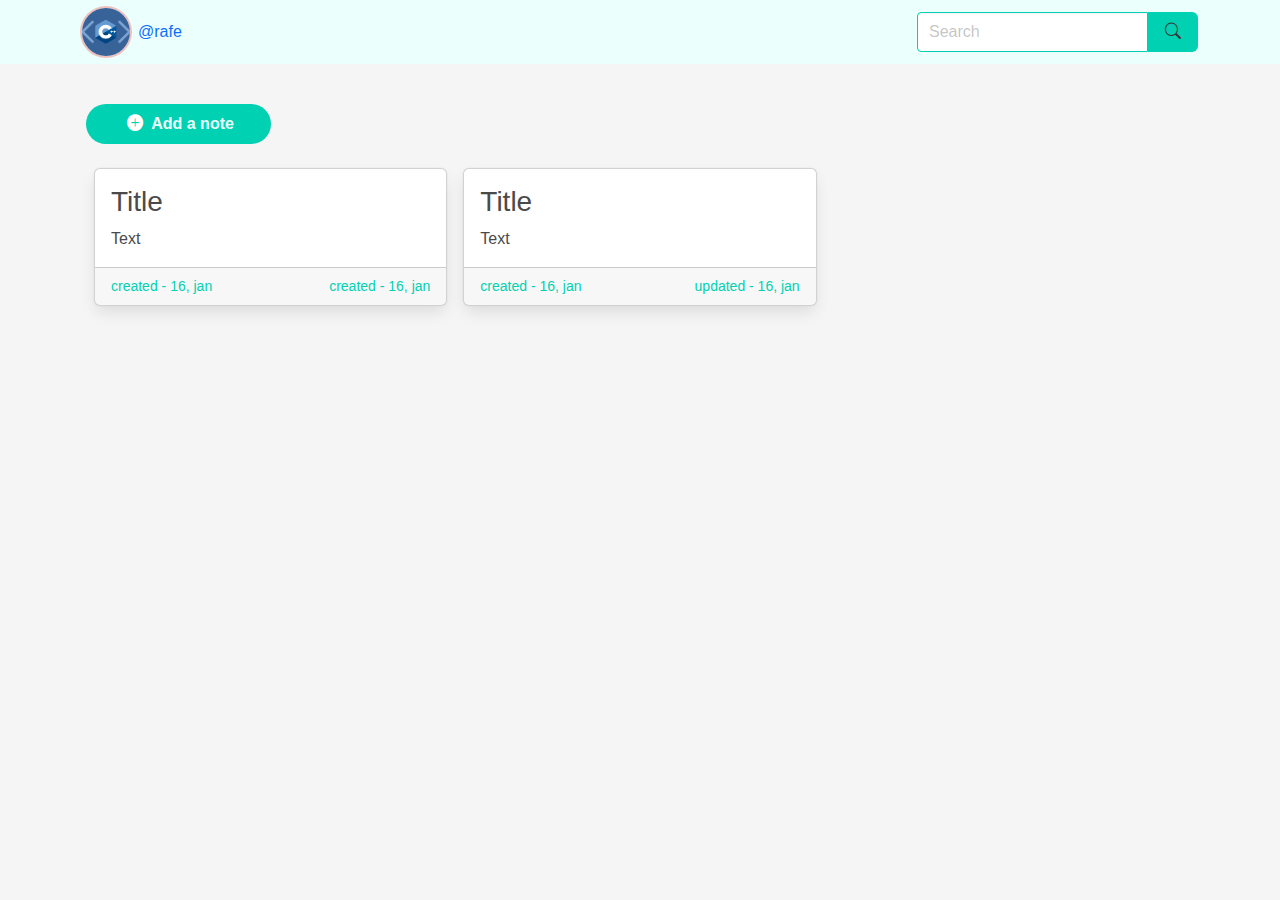
<file: index.html>
<!DOCTYPE html>
<html lang="en">
	<head>
		<meta charset="UTF-8" />
		<meta http-equiv="X-UA-Compatible" content="IE=edge" />
		<meta name="viewport" content="width=device-width, initial-scale=1.0" />
		<title>Scribely</title>
        <link rel="shortcut icon" href="./static/log2.png" />
        <link rel="stylesheet" href="./static/icons/bootstrap-icons.css">
		<link rel="stylesheet" href="./static/css/bulma.css" />
		<link rel="stylesheet" href="./static/css/bootstrap.css" />
		<link rel="stylesheet" href="./static/css/style.css" />
		<script defer src="./static/js/bootstrap.bundle.js"></script>
        <script defer src="./static/js/app.js"></script>
	</head>
	<body>
        <header>
            <nav class="p-2 has-background-primary-light">
                <div class="container-md header_nav">
                    <form class="d-flex gap-3 my-2 my-lg-0">
                        <a class="d-flex gap-2 text-decoration-none" style="justify-content: center; align-items: center;"  data-bs-toggle="modal" data-bs-target="#userUpdate">
                            <img src="./static/c++.png" class="profile_img" alt="">
                            <div>
                                @rafe
                            </div>
                        </a>
                        <div class="rounded search_cont">
                            <input class="input is-primary search" type="text" placeholder="Search">
                            <button class="button rounded-end is-primary search-btn" type="submit">
                                <i class="bi-search has-text-dark"></i>
                            </button>
                        </div>
                    </form>
                </div>
            </nav>
        </header>
        
        <!-- if you want to close by clicking outside the modal, delete the last endpoint:data-bs-backdrop and data-bs-keyboard -->
        <div class="modal fade" id="userUpdate" tabindex="-1" role="dialog" aria-labelledby="modalTitleId" aria-hidden="true">
            <div class="modal-dialog modal-dialog-scrollable modal-dialog-centered modal-sm" role="document">
                <div class="modal-content">
                    <div class="modal-header has-background-primary">
                        <h5 class="modal-title text-center w-100 text-light" id="modalTitleId">Update User</h5>
                    </div>
                    <div class="modal-body">
                        <div class="mb-3 text-center">
                            <img src="./static/c++.png" class="profile_img" alt="">
                        </div>
                        <div class="mb-3">
                          <label for="" class="px-1 form-label label text-muted">Username</label>
                          <input type="text"
                            class="form-control modal_input_username" name="" id="" aria-describedby="helpId" placeholder="">
                        </div>
                        <div class="mb-3">
                            <div class="mb-3">
                                <label for="" class="px-1 form-label label text-muted">Display Image</label>
                                <input accept="image/*" type="file" class="form-control" name="" id="" placeholder="s" aria-describedby="display photo">
                            </div>
                        </div>
                    </div>
                    <div class="modal-footer">
                        <button class="button w-100 is-primary" type="submit">Save</button>
                    </div>
                </div>
            </div>
        </div>
        <main class="container-md my-4">
            <section class="text-white row my-3 px-3">
                <a class="col-md-2 text-center text-decoration-none has-background-primary rounded-5 additem px-3 py-2" href="#">
                    <span>
                        <i class="bi-plus-circle-fill text-white p-1"></i>
                    </span>
                    <span class="has-text-primary-light has-text-weight-bold">
                        Add a note
                    </span>
                </a>
            </section>
            <section class="container-md mt-4">
                <div class="row g-3">
                  <a href="#" class="col-md-4 text-decoration-none">
                    <div class="card note_Card">
                      <div class="card-body">
                        <h3 class="card-title">Title</h3>
                        <p class="card-text">Text</p>
                      </div>
                      <div class="card-footer cf">
                        <small class="has-text-primary">
                            created - 16, jan
                        </small>
                        <small class="has-text-primary">
                            created - 16, jan
                        </small>
                      </div>
                    </div>
                  </a>
                  <a href="#" class="col-md-4 text-decoration-none">
                    <div class="card note_Card">
                      <div class="card-body">
                        <h3 class="card-title">Title</h3>
                        <p class="card-text">Text</p>
                      </div>
                      <div class="card-footer cf">
                        <small class="has-text-primary">
                            created - 16, jan
                        </small>
                        <small class="has-text-primary">
                            updated - 16, jan
                        </small>
                      </div>
                    </div>
                  </a>
                </div>
            </section>
        </main>
    </body>
</html>
</file>
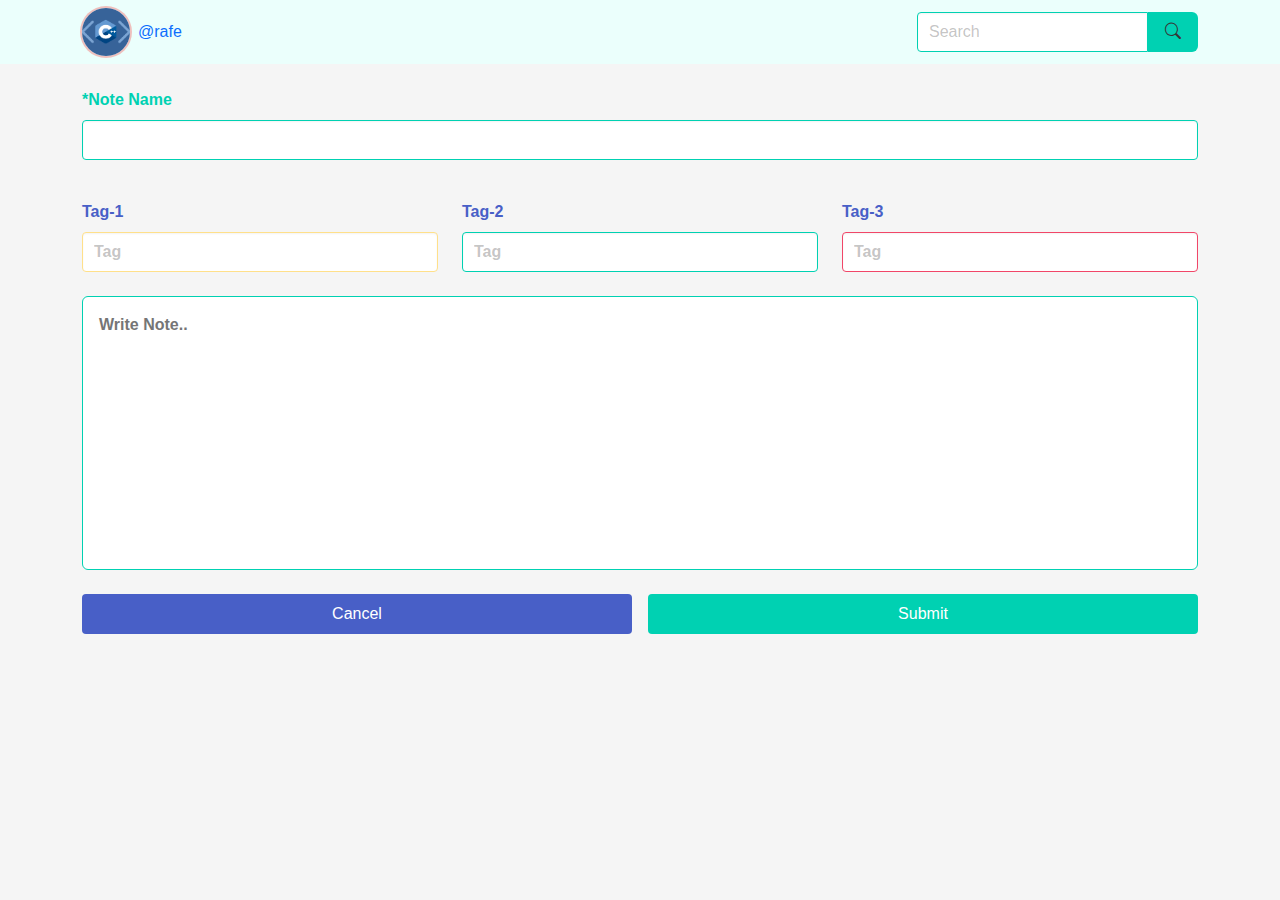
<file: create.html>
<!DOCTYPE html>
<html lang="en">
	<head>
		<meta charset="UTF-8" />
		<meta http-equiv="X-UA-Compatible" content="IE=edge" />
		<meta name="viewport" content="width=device-width, initial-scale=1.0" />
		<title>Scribely</title>
        <link rel="shortcut icon" href="./static/log2.png" />
        <link rel="stylesheet" href="./static/icons/bootstrap-icons.css">
		<link rel="stylesheet" href="./static/css/bulma.css" />
		<link rel="stylesheet" href="./static/css/bootstrap.css" />
		<link rel="stylesheet" href="./static/css/style.css" />
		<script defer src="./static/js/bootstrap.bundle.js"></script>
        <script defer src="./static/js/app.js"></script>
	</head>
	<body>
        <header>
            <nav class="p-2 has-background-primary-light">
                <div class="container-md header_nav">
                    <form class="d-flex gap-3 my-2 my-lg-0">
                        <a class="d-flex gap-2 text-decoration-none" style="justify-content: center; align-items: center;"  data-bs-toggle="modal" data-bs-target="#userUpdate">
                            <img src="./static/c++.png" class="profile_img" alt="">
                            <div>
                                @rafe
                            </div>
                        </a>
                        <div class="rounded search_cont">
                            <input class="input is-primary search" type="text" placeholder="Search">
                            <button class="button rounded-end is-primary search-btn" type="submit">
                                <i class="bi-search has-text-dark"></i>
                            </button>
                        </div>
                    </form>
                </div>
            </nav>
        </header>
        
        <!-- if you want to close by clicking outside the modal, delete the last endpoint:data-bs-backdrop and data-bs-keyboard -->
        <div class="modal fade" id="userUpdate" tabindex="-1" role="dialog" aria-labelledby="modalTitleId" aria-hidden="true">
            <div class="modal-dialog modal-dialog-scrollable modal-dialog-centered modal-sm" role="document">
                <div class="modal-content">
                    <div class="modal-header has-background-primary">
                        <h5 class="modal-title text-center w-100 text-light" id="modalTitleId">Update User</h5>
                    </div>
                    <div class="modal-body">
                        <div class="mb-3 text-center">
                            <img src="./static/c++.png" class="profile_img" alt="">
                        </div>
                        <div class="mb-3">
                          <label for="" class="px-1 form-label label text-muted">Username</label>
                          <input type="text"
                            class="form-control modal_input_username" name="" id="" aria-describedby="helpId" placeholder="">
                        </div>
                        <div class="mb-3">
                            <div class="mb-3">
                                <label for="" class="px-1 form-label label text-muted">Display Image</label>
                                <input accept="image/*" type="file" class="form-control" name="" id="" placeholder="s" aria-describedby="display photo">
                            </div>
                        </div>
                    </div>
                    <div class="modal-footer">
                        <button class="button w-100 is-primary" type="submit">Save</button>
                    </div>
                </div>
            </div>
        </div>
        <main class="container-md my-4">
            <form action="">
                <div class="">
                    <label for="" class="label has-text-primary">*Note Name</label>
                    <input type="text" class="note_name label has-text-primary input is-primary">
                </div>
                <div class="row my-4 gy-3">
                    <div class="col-md-4">
                        <label for="" class="label has-text-link">Tag-1</label>
                        <input type="text" class="input tag_1 has-text-primary is-warning label" placeholder="Tag">
                    </div>
                    <div class="col-md-4">
                        <label for="" class="label has-text-link">Tag-2</label>
                        <input type="text" class="input tag_2 has-text-primary is-primary label" placeholder="Tag">
                    </div>
                    <div class="col-md-4">
                        <label for="" class="label has-text-link">Tag-3</label>
                        <input type="text" class="input tag_3 has-text-primary is-danger label" placeholder="Tag">
                    </div>
                </div>
                <div>
                    <textarea class="text_update rounded p-3 label has-text-primary" rows="10" placeholder="Write Note.." name="note_content"></textarea>
                </div>
                <div class="row mt-2 g-3">
                    <div class="col-md-6">
                        <a href="#" class="text-decoration-none button w-100 is-link">Cancel</a>
                    </div>
                    <div class="col-md-6">
                        <button class="button w-100 is-primary" type="submit">Submit</button>
                    </div>
                </div>
            </form>
        </main>
    </body>
</html>
</file>
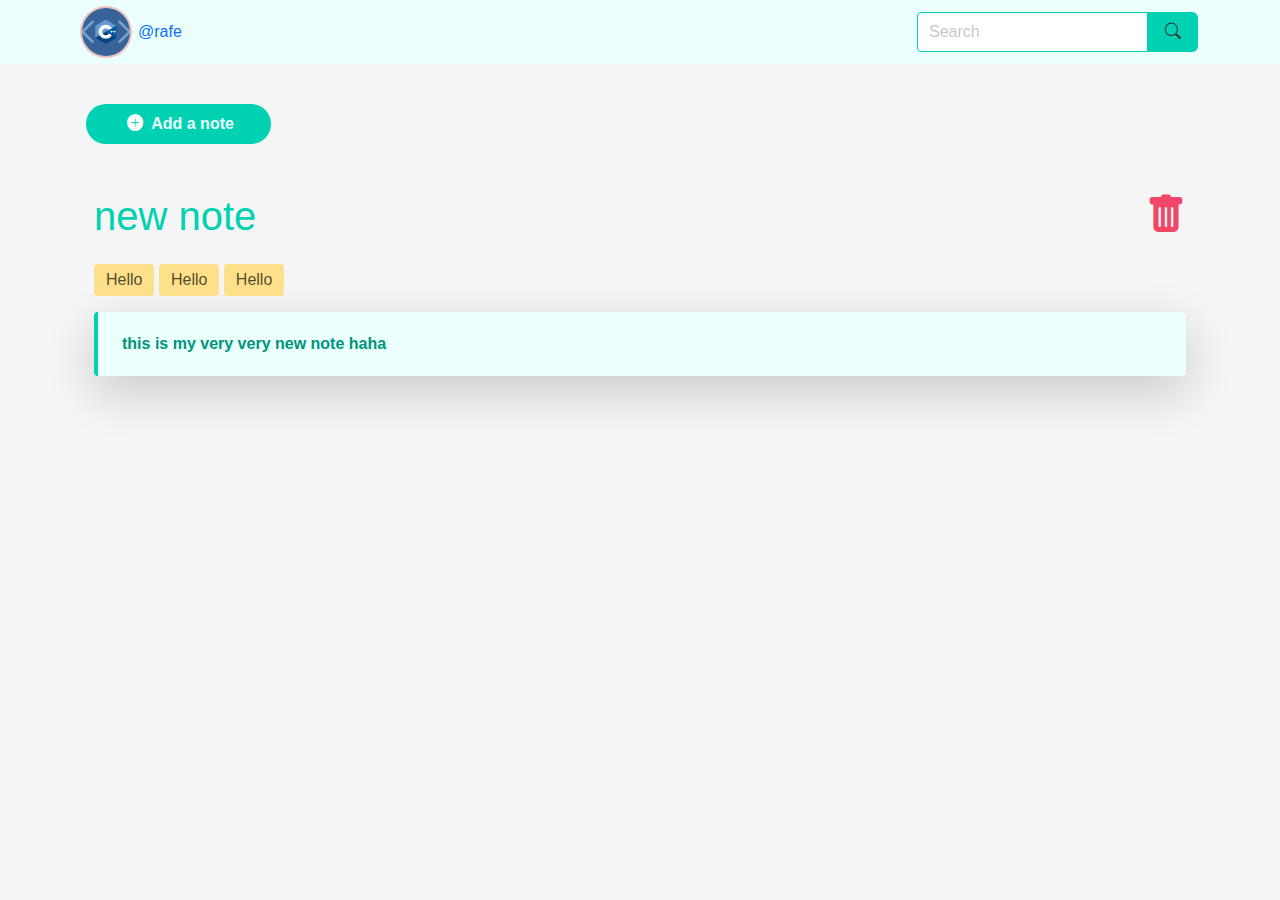
<file: detailed.html>
<!DOCTYPE html>
<html lang="en">
	<head>
		<meta charset="UTF-8" />
		<meta http-equiv="X-UA-Compatible" content="IE=edge" />
		<meta name="viewport" content="width=device-width, initial-scale=1.0" />
		<title>Scribely</title>
        <link rel="shortcut icon" href="./static/log2.png" />
        <link rel="stylesheet" href="./static/icons/bootstrap-icons.css">
		<link rel="stylesheet" href="./static/css/bulma.css" />
		<link rel="stylesheet" href="./static/css/bootstrap.css" />
		<link rel="stylesheet" href="./static/css/style.css" />
		<script defer src="./static/js/bootstrap.bundle.js"></script>
        <script defer src="./static/js/app.js"></script>
	</head>
	<body>
        <header>
            <nav class="p-2 has-background-primary-light">
                <div class="container-md header_nav">
                    <form class="d-flex gap-3 my-2 my-lg-0">
                        <a class="d-flex gap-2 text-decoration-none" style="justify-content: center; align-items: center;"  data-bs-toggle="modal" data-bs-target="#userUpdate">
                            <img src="./static/c++.png" class="profile_img" alt="">
                            <div>
                                @rafe
                            </div>
                        </a>
                        <div class="rounded search_cont">
                            <input class="input is-primary search" type="text" placeholder="Search">
                            <button class="button rounded-end is-primary search-btn" type="submit">
                                <i class="bi-search has-text-dark"></i>
                            </button>
                        </div>
                    </form>
                </div>
            </nav>
        </header>
        
        <!-- if you want to close by clicking outside the modal, delete the last endpoint:data-bs-backdrop and data-bs-keyboard -->
        <div class="modal fade" id="userUpdate" tabindex="-1" role="dialog" aria-labelledby="modalTitleId" aria-hidden="true">
            <div class="modal-dialog modal-dialog-scrollable modal-dialog-centered modal-sm" role="document">
                <div class="modal-content">
                    <div class="modal-header has-background-primary">
                        <h5 class="modal-title text-center w-100 text-light" id="modalTitleId">Update User</h5>
                    </div>
                    <div class="modal-body">
                        <div class="mb-3 text-center">
                            <img src="./static/c++.png" class="profile_img" alt="">
                        </div>
                        <div class="mb-3">
                          <label for="" class="px-1 form-label label text-muted">Username</label>
                          <input type="text"
                            class="form-control modal_input_username" name="" id="" aria-describedby="helpId" placeholder="">
                        </div>
                        <div class="mb-3">
                            <div class="mb-3">
                                <label for="" class="px-1 form-label label text-muted">Display Image</label>
                                <input accept="image/*" type="file" class="form-control" name="" id="" placeholder="s" aria-describedby="display photo">
                            </div>
                        </div>
                    </div>
                    <div class="modal-footer">
                        <button class="button w-100 is-primary" type="submit">Save</button>
                    </div>
                </div>
            </div>
        </div>
        <main class="container-md my-4">
            <section class="text-white row my-3 px-3">
                <a class="col-md-2 text-center text-decoration-none has-background-primary rounded-5 additem px-3 py-2" href="#">
                    <span>
                        <i class="bi-plus-circle-fill text-white p-1"></i>
                    </span>
                    <span class="has-text-primary-light has-text-weight-bold">
                        Add a note
                    </span>
                </a>
            </section>
            <section class="container-md mt-5">
                <h1 class="has-text-primary d-flex justify-content-between delete-item mb-4 mt-3">
                    <span>new note</span>
                    <span class="bi-trash-fill has-text-danger" data-bs-toggle="modal" data-bs-target="#modalId"></span>
                </h1>
                <!-- ========== Start modal ========== -->
                <!-- if you want to close by clicking outside the modal, delete the last endpoint:data-bs-backdrop and data-bs-keyboard -->
                <div class="modal fade" id="modalId" tabindex="-1" data-bs-backdrop="static" data-bs-keyboard="false" role="dialog" aria-labelledby="modalTitleId" aria-hidden="true">
                    <div class="modal-dialog modal-dialog-scrollable modal-dialog-centered modal-sm" role="document">
                        <div class="modal-content">
                            <div class="modal-header">
                                <h4 class="modal-title has-text-danger" id="modalTitleId">Delete</h4>
                                    <button type="button" class="btn-close" data-bs-dismiss="modal" aria-label="Close"></button>
                            </div>
                            <div class="modal-body label">
                                permanently delete "new note"?
                            </div>
                            <div class="modal-footer delet_modal_foot">
                                <div class="w-100">
                                    <button type="button" class="w-100 btn btn-secondary" data-bs-dismiss="modal">Close</button>
                                </div>
                                <div class="w-100">
                                    <a href="#" type="button" class="w-100 btn btn-danger">Delete</a>
                                </div>
                            </div>
                        </div>
                    </div>
                </div>
                <!-- ========== End modal ========== -->                
                <div>
                    <span class="tag is-warning is-medium">
                        <span>Hello</span>
                    </span>
                    <span class="tag is-warning is-medium">
                        <span>Hello</span>
                    </span>
                    <span class="tag is-warning is-medium">
                        <span>Hello</span>
                    </span>
                </div>
                <div class="mt-3">
                    <div class="message is-primary shadow-lg">
                        <div class="message-body label">
                            this is my very very new note haha
                        </div>
                    </div>
                </div>
            </section>
        </main>
    </body>
</html>
</file>
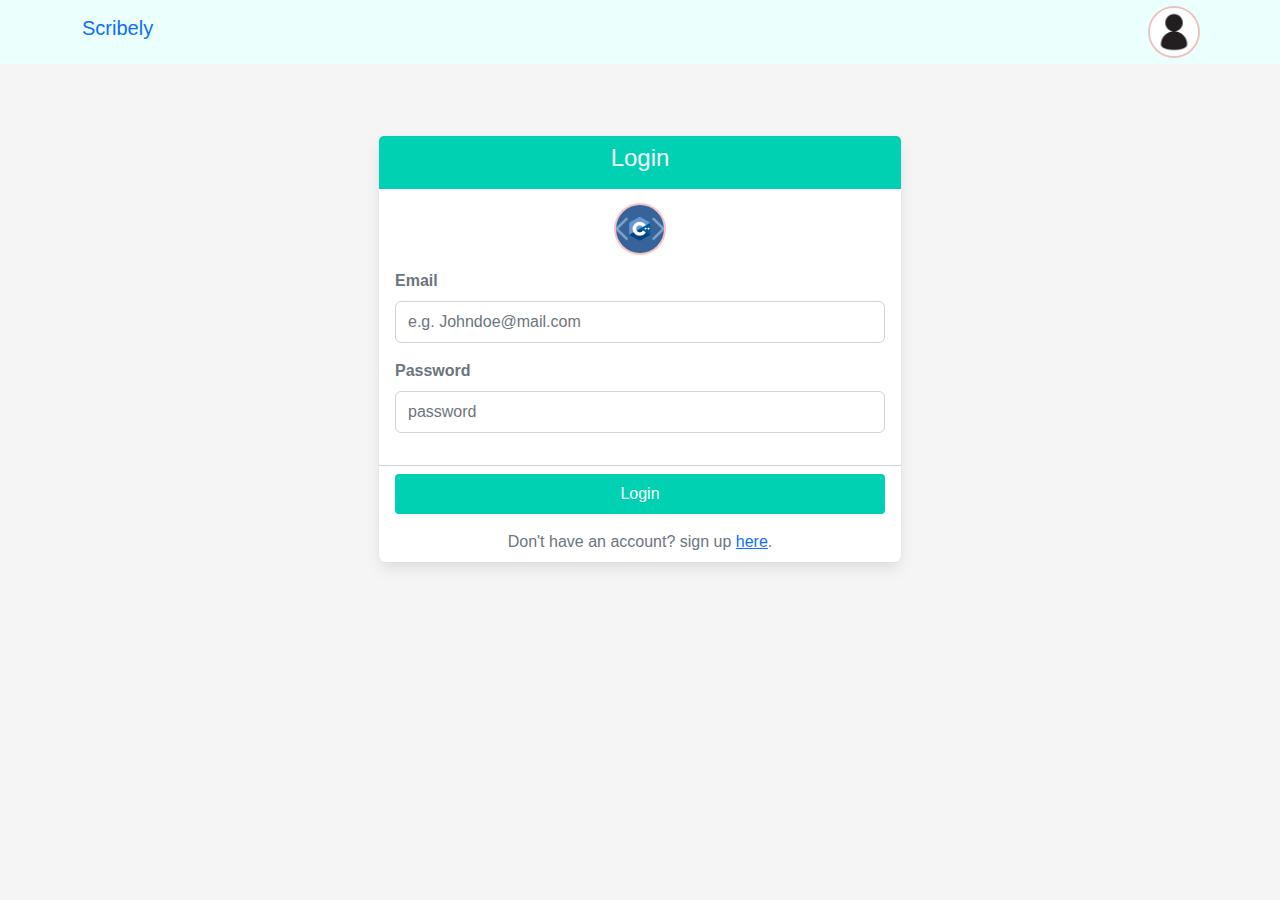
<file: login.html>
<!DOCTYPE html>
<html lang="en">
	<head>
		<meta charset="UTF-8" />
		<meta http-equiv="X-UA-Compatible" content="IE=edge" />
		<meta name="viewport" content="width=device-width, initial-scale=1.0" />
		<title>Scribely</title>
        	<link rel="stylesheet" href="../static/icons/bootstrap-icons.css">
		<link rel="shortcut icon" href="../static/log2.png" />
		<link rel="stylesheet" href="./static/css/bulma.css" />
		<link rel="stylesheet" href="./static/css/bootstrap.css" />
		<link rel="stylesheet" href="./static/css/style.css" />
		<script defer src="./static/js/bootstrap.bundle.js"></script>
        <script defer src="./static/js/app.js"></script>
	</head>
	<body>
        <header>
            <nav class="p-2 has-background-primary-light">
                <div class="container-md header_nav">
                    <form class="d-flex gap-3 my-2 my-lg-0">
                        <a class="d-flex gap-2 text-decoration-none" style="justify-content: center; align-items: center;">
                            <h5>
                                Scribely
                            </h5>
                        </a>
                        <img src="./static/profile_img.jpg" class="profile_img" alt="">
                    </form>
                </div>
            </nav>
        </header>
        <main class="container-md my-4">
            <div class="d-flex justify-content-center">
                <section class="mt-5 container-md justify-content-center login-card row">
                    <div class="col-md-6">
                        <form action="" class="card border-0">
                            <div class="card-header border-0 has-background-primary" style="box-shadow: none;">
                                <h4 class="text-light text-center w-100 border-0">
                                    Login
                                </h4>
                            </div>
                            <div class="card-body">
				    <div class="mb-3 text-center">
                                    <img src="./static/c++.png" class="profile_img" alt="">
                                </div>
                                <div action="">
                                    <div class="mb-3">
                                      <label for="email" class="label text-muted">Email</label>
                                      <input type="email"
                                        class="py-2 form-control modal_input_username" name="email" id="mail" aria-describedby="mail" placeholder="e.g. Johndoe@mail.com">
                                    </div>
                                    <div class="mb-3">
                                        <label for="Password" class="label text-muted">Password</label>
                                        <input type="password" class="py-2 form-control modal_input_username" name="password" id="password" aria-describedby="password" placeholder="password">
                                    </div>
                                </div>
                            </div>
                            <div class="card-footer bg-none">
                                <div class="w-100 signup_link">
                                    <button class="button w-100 is-primary" type="submit">Login</button>
                                    <div class="text-center text-muted mt-3">
                                        Don't have an account? sign up <a href="#">here</a>.
                                    </div>
                                </div>
                            </div>
                        </form>
                    </div>
                </section>
            </div>
        </main>
    </body>
</html>
</file>
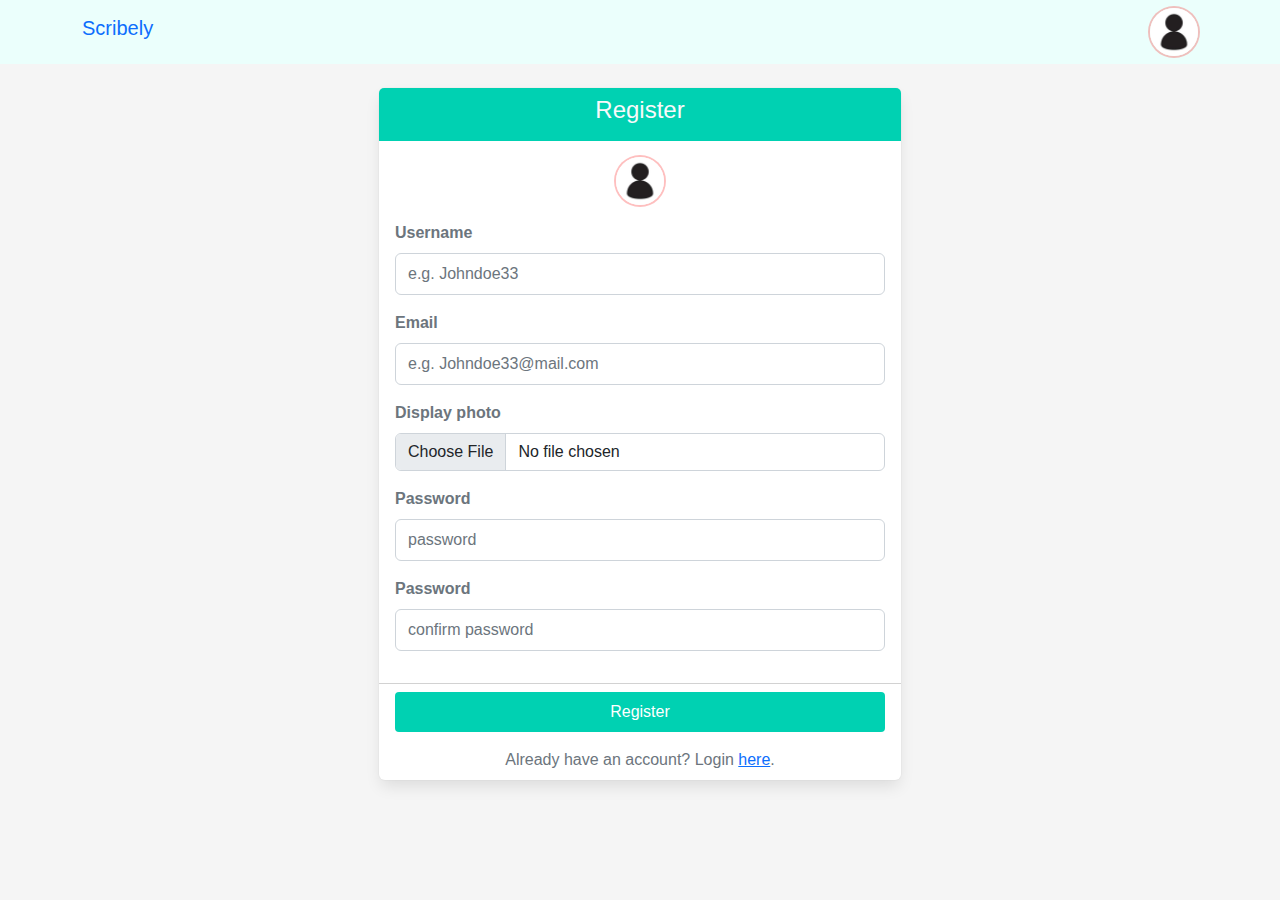
<file: register.html>
<!DOCTYPE html>
<html lang="en">
	<head>
		<meta charset="UTF-8" />
		<meta http-equiv="X-UA-Compatible" content="IE=edge" />
		<meta name="viewport" content="width=device-width, initial-scale=1.0" />
		<title>Scribely</title>
		<link rel="shortcut icon" href="../static/log2.png" />
	        <link rel="stylesheet" href="./static/icons/bootstrap-icons.css">
		<link rel="stylesheet" href="./static/css/bulma.css" />
		<link rel="stylesheet" href="./static/css/bootstrap.css" />
		<link rel="stylesheet" href="./static/css/style.css" />
		<script defer src="./static/js/bootstrap.bundle.js"></script>
        <script defer src="./static/js/app.js"></script>
	</head>
	<body>
        <header>
            <nav class="p-2 has-background-primary-light">
                <div class="container-md header_nav">
                    <form class="d-flex gap-3 my-2 my-lg-0">
                        <a class="d-flex gap-2 text-decoration-none" style="justify-content: center; align-items: center;">
                            <h5>
                                Scribely
                            </h5>
                        </a>
                        <img src="./static/profile_img.jpg" class="profile_img" alt="">
                    </form>
                </div>
            </nav>
        </header>
        <main class="container-md my-4">
            <div class="d-flex justify-content-center">
                <section class="container-md justify-content-center login-card row">
                    <div class="col-md-6">
                        <form action="" class="card border-0">
                            <div class="card-header border-0 has-background-primary" style="box-shadow: none;">
                                <h4 class="text-light text-center w-100 border-0">
                                    Register
                                </h4>
                            </div>
                            <div class="card-body">
                                <div class="mb-3 text-center">
                                    <img src="../static/profile_img.jpg" class="profile_img" alt="">
                                </div>
                                <div action="">
                                    <div class="mb-3">
                                        <label for="username" class="label text-muted">Username</label>
                                        <input type="text" class="py-2 form-control modal_input_username" name="username" id="username" aria-describedby="username" placeholder="e.g. Johndoe33">
                                    </div>
                                    <div class="mb-3">
                                        <label for="Email" class="label text-muted">Email</label>
                                        <input type="email" class="py-2 form-control modal_input_username" name="email" id="email" aria-describedby="username" placeholder="e.g. Johndoe33@mail.com">
                                    </div>
                                    <div class="mb-3">
                                      <label for="user_image" class="label text-muted">Display photo</label>
                                      <input type="file" class="form-control modal_input_username" name="user_image" id="user_image" placeholder="display photo" aria-describedby="display photo">
                                    </div>
                                    <div class="mb-3">
                                        <label for="Password" class="label text-muted">Password</label>
                                        <input type="password" class="py-2 form-control modal_input_username" name="password" id="password" aria-describedby="password" placeholder="password">
                                    </div>
                                    <div class="mb-3">
                                        <label for="Password2" class="label text-muted">Password</label>
                                        <input type="password" class="py-2 form-control modal_input_username" name="password2" id="password2" aria-describedby="password" placeholder="confirm password">
                                    </div>
                                </div>
                            </div>
                            <div class="card-footer bg-none">
                                <div class="w-100 signup_link">
                                    <button class="button w-100 is-primary" type="submit">Register</button>
                                    <div class="text-center text-muted mt-3">
                                        Already have an account? Login <a href="#">here</a>.
                                    </div>
                                </div>
                            </div>
                        </form>
                    </div>
                </section>
            </div>
        </main>
    </body>
</html>
</file>
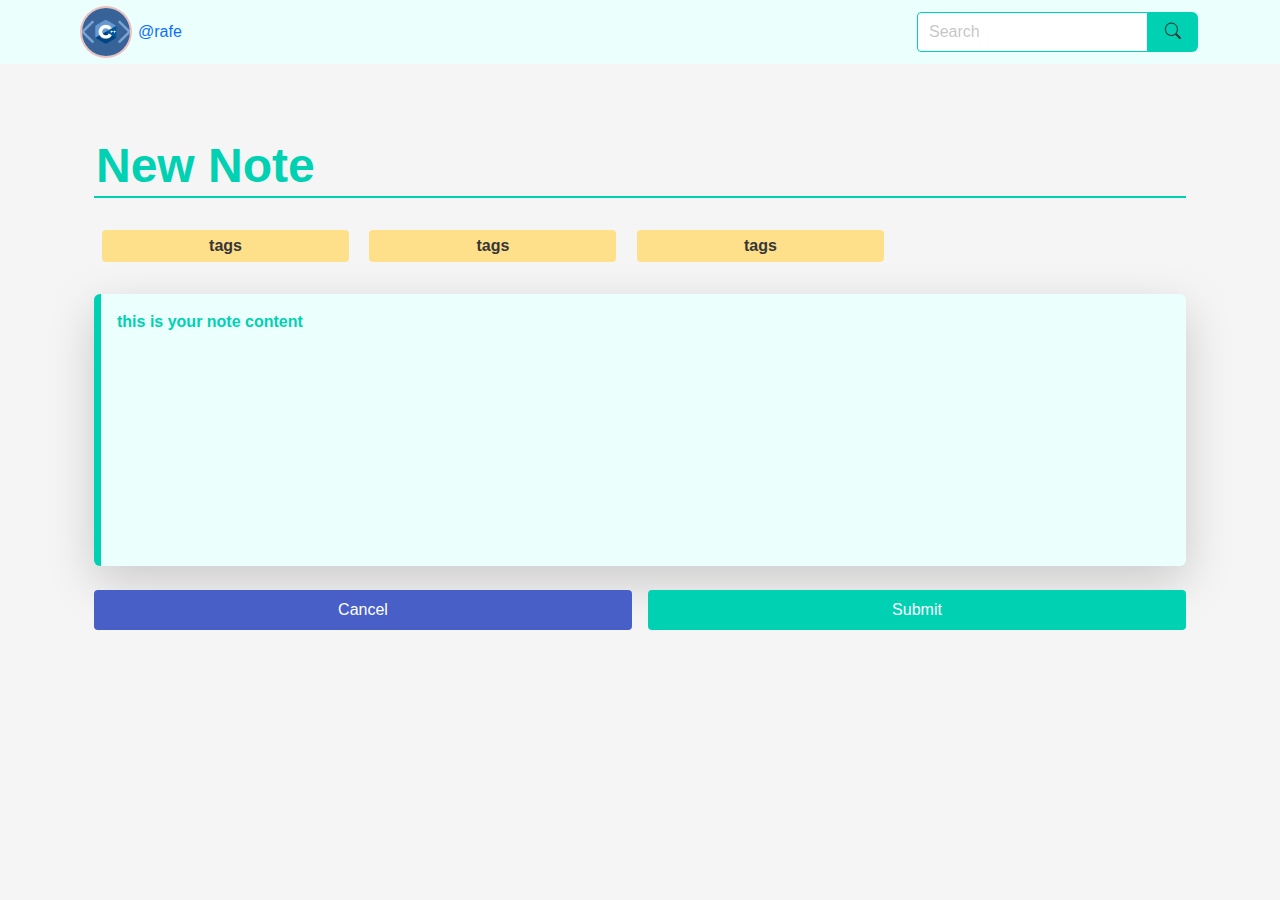
<file: update.html>
<!DOCTYPE html>
<html lang="en">
	<head>
		<meta charset="UTF-8" />
		<meta http-equiv="X-UA-Compatible" content="IE=edge" />
		<meta name="viewport" content="width=device-width, initial-scale=1.0" />
		<title>Scribely</title>
        <link rel="shortcut icon" href="./static/log2.png" />
        <link rel="stylesheet" href="./static/icons/bootstrap-icons.css">
		<link rel="stylesheet" href="./static/css/bulma.css" />
		<link rel="stylesheet" href="./static/css/bootstrap.css" />
		<link rel="stylesheet" href="./static/css/style.css" />
		<script defer src="./static/js/bootstrap.bundle.js"></script>
        <script defer src="./static/js/app.js"></script>
	</head>
	<body>
        <header>
            <nav class="p-2 has-background-primary-light">
                <div class="container-md header_nav">
                    <form class="d-flex gap-3 my-2 my-lg-0">
                        <a class="d-flex gap-2 text-decoration-none" style="justify-content: center; align-items: center;"  data-bs-toggle="modal" data-bs-target="#userUpdate">
                            <img src="./static/c++.png" class="profile_img" alt="">
                            <div>
                                @rafe
                            </div>
                        </a>
                        <div class="rounded search_cont">
                            <input class="input is-primary search" type="text" placeholder="Search">
                            <button class="button rounded-end is-primary search-btn" type="submit">
                                <i class="bi-search has-text-dark"></i>
                            </button>
                        </div>
                    </form>
                </div>
            </nav>
        </header>
        
        <!-- if you want to close by clicking outside the modal, delete the last endpoint:data-bs-backdrop and data-bs-keyboard -->
        <div class="modal fade" id="userUpdate" tabindex="-1" role="dialog" aria-labelledby="modalTitleId" aria-hidden="true">
            <div class="modal-dialog modal-dialog-scrollable modal-dialog-centered modal-sm" role="document">
                <div class="modal-content">
                    <div class="modal-header has-background-primary">
                        <h5 class="modal-title text-center w-100 text-light" id="modalTitleId">Update User</h5>
                    </div>
                    <div class="modal-body">
                        <div class="mb-3 text-center">
                            <img src="./static/c++.png" class="profile_img" alt="">
                        </div>
                        <div class="mb-3">
                          <label for="" class="px-1 form-label label text-muted">Username</label>
                          <input type="text"
                            class="form-control modal_input_username" name="" id="" aria-describedby="helpId" placeholder="">
                        </div>
                        <div class="mb-3">
                            <div class="mb-3">
                                <label for="" class="px-1 form-label label text-muted">Display Image</label>
                                <input accept="image/*" type="file" class="form-control" name="" id="" placeholder="s" aria-describedby="display photo">
                            </div>
                        </div>
                    </div>
                    <div class="modal-footer">
                        <button class="button w-100 is-primary" type="submit">Save</button>
                    </div>
                </div>
            </div>
        </div>
        <main class="container-md my-4">
            <section class="container-md mt-5">
                <form action="">
                    <h1 class="my-3 mb-4">
                        <input type="text" class="label has-text-primary w-100 update_name" value="New Note">
                    </h1>
                    <div class="my-4 ">
                        <span class="tag is-warning is-medium m-2">
                            <input type="text" class="tag_update text-center label" value="tags">
                        </span>
                        <span class="tag is-warning is-medium m-2">
                            <input type="text" class="tag_update text-center label" value="tags">
                        </span>
                        <span class="tag is-warning is-medium m-2">
                            <input type="text" class="tag_update text-center label" value="tags">
                        </span>
                    </div>
                    <div class="mt-3">
                        <textarea class="text_update_2 shadow-lg rounded p-3 label has-text-primary" rows="10" placeholder="Write Note.." name="note_content">this is your note content</textarea>
                    </div>
                    <div class="row mt-2 g-3">
                        <div class="col-md-6">
                            <a href="#" class="text-decoration-none button w-100 is-link">Cancel</a>
                        </div>
                        <div class="col-md-6">
                            <button class="button w-100 is-primary" type="submit">Submit</button>
                        </div>
                    </div>
                </form>
            </section>
        </main>
    </body>
</html>
</file>
<file: static/css/style.css>
* {
	font-family: -apple-system, BlinkMacSystemFont, "Segoe UI", "Roboto",
		"Oxygen", "Ubuntu", "Cantarell", "Fira Sans", "Droid Sans",
		"Helvetica Neue", sans-serif;
}
html,
body {
	background-color: whitesmoke;
	display: flex !important;
	justify-content: center !important;
	flex-direction: column;
}

.search{
    border-top-right-radius: 0 !important;
    border-bottom-right-radius: 0 !important;   
}

.search-btn{
    border-top-left-radius: 0 !important;
    border-bottom-left-radius: 0 !important;   
}

.profile_img{
    border-radius: 100%;
    object-fit: cover;
    width: 3rem;
    height: 3rem;
    box-shadow: 0 0 0 0.125em rgba(250, 0, 0, 0.25);
}

.header_nav form{
    align-items: center;
    justify-content: space-between;
}

.header_nav div{
    display: flex;
}

.header_nav div .input:focus{
    box-shadow: none !important;
}

.input_active{
    box-shadow: 0 0 0 0.25rem #00d1b240 !important;
}

.input_active input{
    border-left: 6px solid #00d1b2;
}

.note_Card{
    transition: .3s all linear;
}

.note_Card:hover{
    box-shadow: 0 0.5rem 1rem rgba(0, 0, 0, 0.15) !important;
}

.cf{
    display: flex;
    justify-content: space-between;
}


.text_update, .text_update_2{
    width: 100%;
    border: 1px solid #00d1b2;
    resize: none;
    transition: .3s all linear;
}

.text_update_2{
    border: none;
    border-left: 7px solid #00d1b2;
    background-color: #ebfffc;
    
}

.text_update_2:focus{
    outline: none;
}

.text_update:focus{
    background-color: #ebfffc;
    border-left: 7px solid #00d1b2;
    outline: none ;
    box-shadow: 0 0 0 0.25em #00d1b240 !important;
}

.tag_1, .tag_2, .tag_3, .note_name, .search_cont{
    transition: .3s all linear;
}

.tag_1:focus{
    border-left: 6px solid #ffe08a;
    box-shadow: 0 0 0 0.25rem #ffe08a40 !important;
}

.tag_2:focus{
    border-left: 6px solid #00d1b2;
    box-shadow: 0 0 0 0.25rem #00d1b240 !important;
}

.tag_3:focus{
    border-left: 6px solid #f14668;
    box-shadow: 0 0 0 0.25rem #f1466840 !important;
}

.note_name:focus{
    border-inline: 6px solid #00d1b2;
    box-shadow: 0 0 0 0.25rem #00d1b240 !important;
}

.update_name{
    background: none;
    border: none;
    border-bottom: 2px solid #00d1b2;
    font-size: larger;
}

.update_name:focus, .tag_update:focus{
    outline: none;
}

.tag_update{
    border: none;
    background: none;
    width: 100%;
}

.modal_input_username:focus{
    /* box-shadow: 0 0 0 0.25rem #00d1b240; */
    box-shadow: 0 0 0 0.25em #00d1b240 !important;
    border-color: #00d1b2;
}

.bg-none{
    background: none;
}

.signup_link{
    display: flex;
    flex-direction: column;
}
</file>
